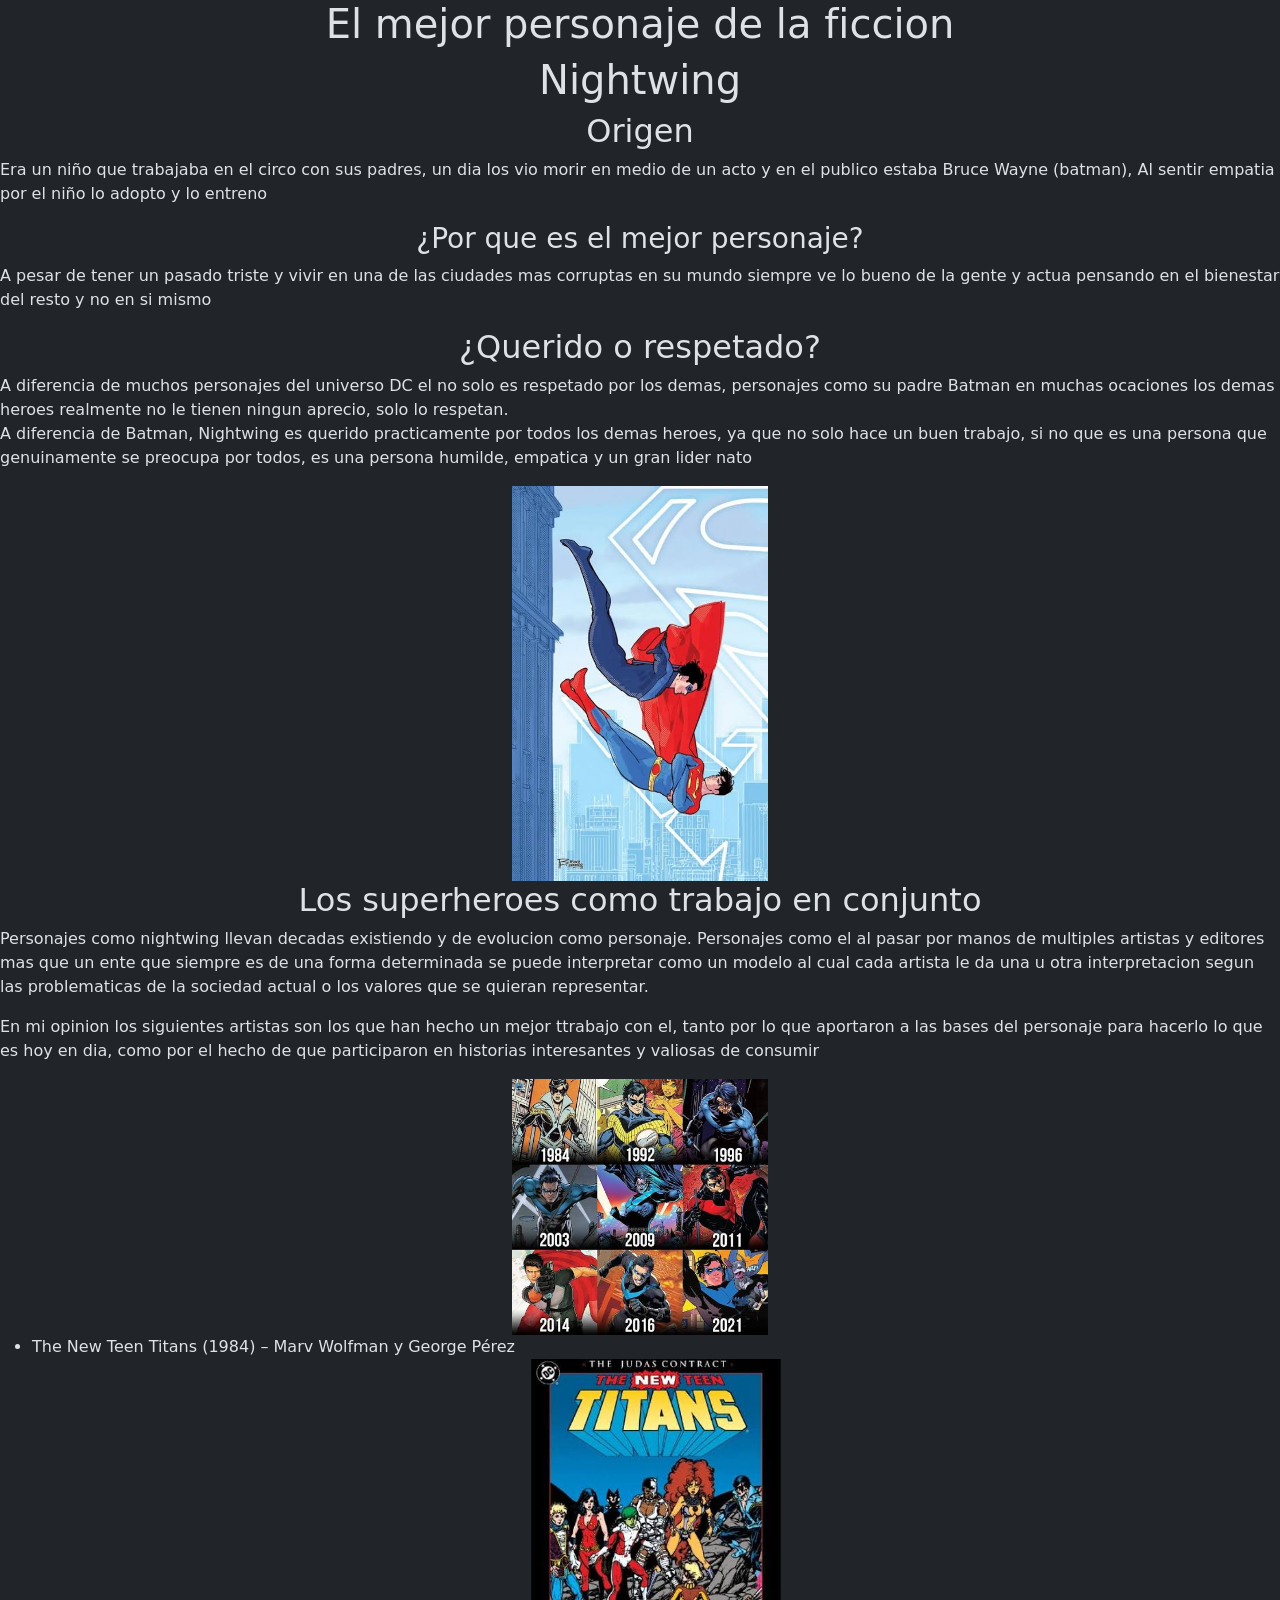
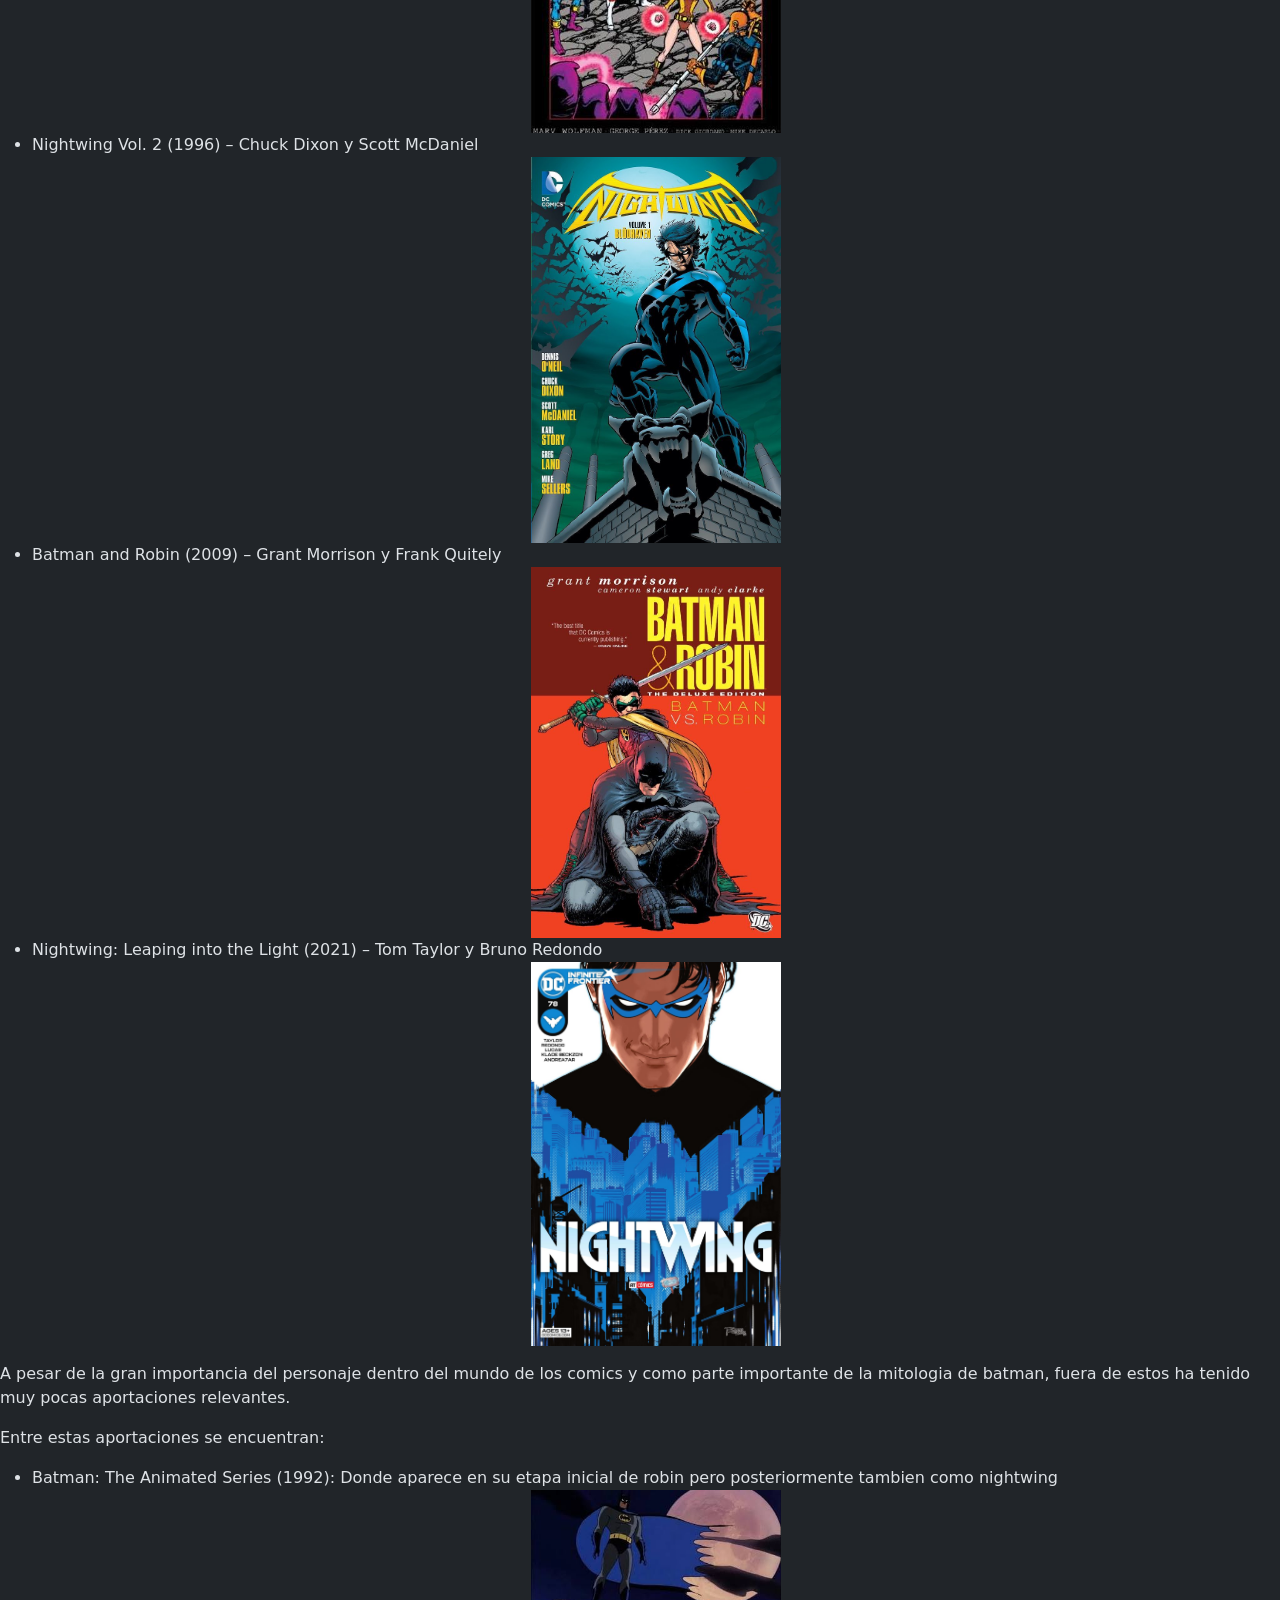
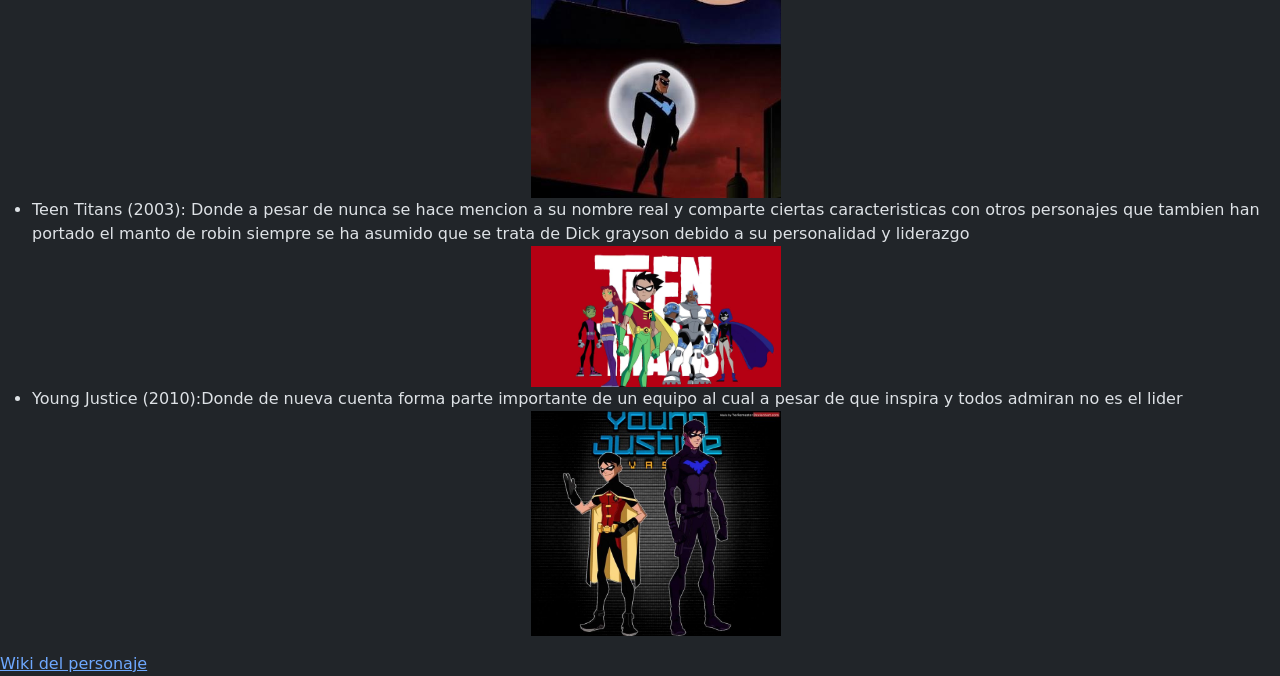
<file: index.html>
<!doctype html>
<html lang="es" data-bs-theme="dark">
  <head>
    <meta charset="utf-8" />
    <title>Personaje</title>
    <link rel="stylesheet" href="styles.css" />
    <link
      href="https://cdn.jsdelivr.net/npm/bootstrap@5.3.8/dist/css/bootstrap.min.css"
      rel="stylesheet"
      integrity="sha384-sRIl4kxILFvY47J16cr9ZwB07vP4J8+LH7qKQnuqkuIAvNWLzeN8tE5YBujZqJLB"
      crossorigin="anonymous"
    />
  </head>
  <body>
    <h1>El mejor personaje de la ficcion</h1>
    <h1>Nightwing</h1>
    <h2>Origen</h2>
    <p>
      Era un niño que trabajaba en el circo con sus padres, un dia los vio morir
      en medio de un acto y en el publico estaba Bruce Wayne (batman), Al sentir
      empatia por el niño lo adopto y lo entreno
    </p>
    <h3>¿Por que es el mejor personaje?</h3>
    <p>
      A pesar de tener un pasado triste y vivir en una de las ciudades mas
      corruptas en su mundo siempre ve lo bueno de la gente y actua pensando en
      el bienestar del resto y no en si mismo
    </p>
    <h2>¿Querido o respetado?</h2>
    <p>
      A diferencia de muchos personajes del universo DC el no solo es respetado
      por los demas, personajes como su padre Batman en muchas ocaciones los
      demas heroes realmente no le tienen ningun aprecio, solo lo respetan.<br />
      A diferencia de Batman, Nightwing es querido practicamente por todos los
      demas heroes, ya que no solo hace un buen trabajo, si no que es una
      persona que genuinamente se preocupa por todos, es una persona humilde,
      empatica y un gran lider nato
    </p>
    <img
      src="Dick y superman.jpg"
      alt="Nightwwing cayendo con uno de sus mejores amigos, superman"
    />
    <h2>Los superheroes como trabajo en conjunto</h2>
    <p>
      Personajes como nightwing llevan decadas existiendo y de evolucion como
      personaje. Personajes como el al pasar por manos de multiples artistas y
      editores mas que un ente que siempre es de una forma determinada se puede
      interpretar como un modelo al cual cada artista le da una u otra
      interpretacion segun las problematicas de la sociedad actual o los valores
      que se quieran representar.
    </p>
    <p>
      En mi opinion los siguientes artistas son los que han hecho un mejor
      ttrabajo con el, tanto por lo que aportaron a las bases del personaje para
      hacerlo lo que es hoy en dia, como por el hecho de que participaron en
      historias interesantes y valiosas de consumir
    </p>
    <img src="Epocas.jpg" alt="Nightwing y su evolucion con el tiempo" />
    <ul>
      <li>The New Teen Titans (1984) – Marv Wolfman y George Pérez</li>
      <img src="Judas contract.jpg" alt="La portada mas popular de esa etapa" />
      <li>Nightwing Vol. 2 (1996) – Chuck Dixon y Scott McDaniel</li>
      <img src="Volumen 2.jpg" alt="La portada mas popular de esa etapa" />
      <li>Batman and Robin (2009) – Grant Morrison y Frank Quitely</li>
      <img
        src="Batman and robin.jpg"
        alt="La portada mas popular de esa etapa"
      />
      <li>
        Nightwing: Leaping into the Light (2021) – Tom Taylor y Bruno Redondo
      </li>
      <img
        src="Nightwing taylor.jpg"
        alt="La portada mas popular de esa etapa"
      />
    </ul>
    <p>
      A pesar de la gran importancia del personaje dentro del mundo de los
      comics y como parte importante de la mitologia de batman, fuera de estos
      ha tenido muy pocas aportaciones relevantes.
    </p>
    <p>Entre estas aportaciones se encuentran:</p>
    <ul>
      <li>
        Batman: The Animated Series (1992): Donde aparece en su etapa inicial de
        robin pero posteriormente tambien como nightwing
      </li>
      <img src="Batman TAS.jpg" alt="El personaje en la serie de batman" />
      <li>
        Teen Titans (2003): Donde a pesar de nunca se hace mencion a su nombre
        real y comparte ciertas caracteristicas con otros personajes que tambien
        han portado el manto de robin siempre se ha asumido que se trata de Dick
        grayson debido a su personalidad y liderazgo
      </li>
      <img src="Teen titans.jpg" alt="Imagen de su aparicion en teen titans" />
      <li>
        Young Justice (2010):Donde de nueva cuenta forma parte importante de un
        equipo al cual a pesar de que inspira y todos admiran no es el lider
      </li>
      <img
        src="Robin young justice.jpg"
        alt="Los 2 diseños del personaje en la serie mencionada"
      />
    </ul>
  </body>
  <footer>
    <a
      href="https://es.wikipedia.org/wiki/Nightwing_(DC_Comics)"
      target="_blank"
      >Wiki del personaje</a
    >
  </footer>
</html>
</file>
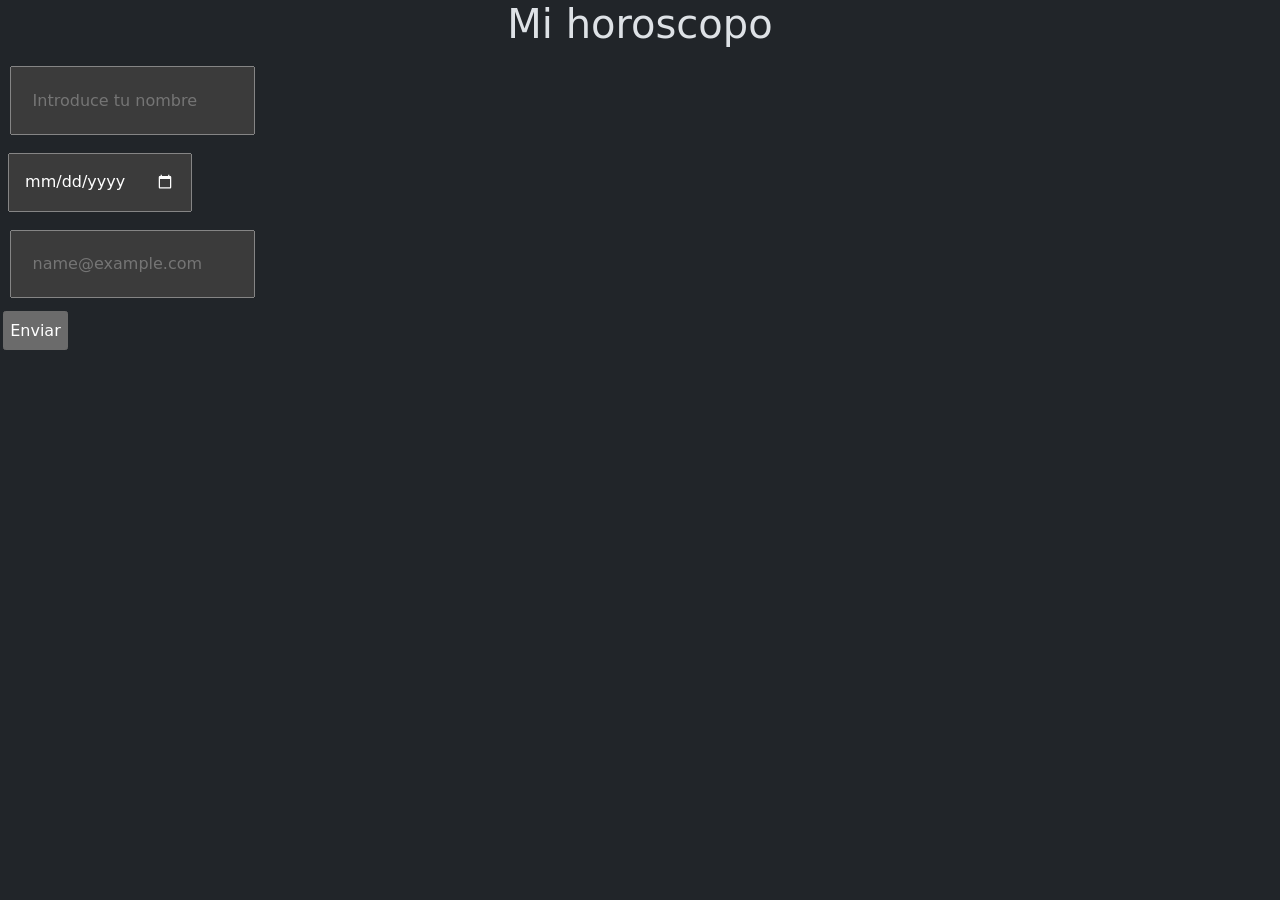
<file: horoscopo.html>
<!doctype html>
<html lang="es" data-bs-theme="dark">
  <head>
    <meta charset="UTF-8" />
    <meta name="viewport" content="width=device-width, initial-scale=1.0" />
    <link rel="stylesheet" href="styles.css" />
    <link
      href="https://cdn.jsdelivr.net/npm/bootstrap@5.3.8/dist/css/bootstrap.min.css"
      rel="stylesheet"
      integrity="sha384-sRIl4kxILFvY47J16cr9ZwB07vP4J8+LH7qKQnuqkuIAvNWLzeN8tE5YBujZqJLB"
      crossorigin="anonymous"
    />
    <title>Document</title>
  </head>
  <body>
    <h1>Mi horoscopo</h1>
    <form action="recibir.php" method="post">
      <label for="nombre">
        <input
          type="text"
          maxlength="50"
          class="formulario"
          name="nombre"
          placeholder="Introduce tu nombre"
      /></label>
      <br />

      <label for="fecha_nacimiento">
        <input type="date" class="formulario" name="fecha_nacimiento"
      /></label>
      <br />

      <label for="correo">
        <input
          type="email"
          placeholder="name@example.com"
          class="formulario"
          name="correo"
      /></label>
      <br />

      <label for="enviar">
        <input type="submit" value="Enviar" class="formulario" name="enviar" />
      </label>
      <br />
    </form>
  </body>
</html>
</file>
<file: styles.css>
body {
    text-justify: auto;
    font-size: 18px;
}
h1,h2,h3 {
    text-align: center;
}
img {
    display: block;
    margin-left: auto;
    margin-right: auto;
    width: 20%;
}

a {
    color:#66b2ff
}

a:visited{
    color: #80d080 
}

.formulario{
    padding:10%;
    border: 5%;
    margin: 5%;
    display: flex;
    
}
</file>
